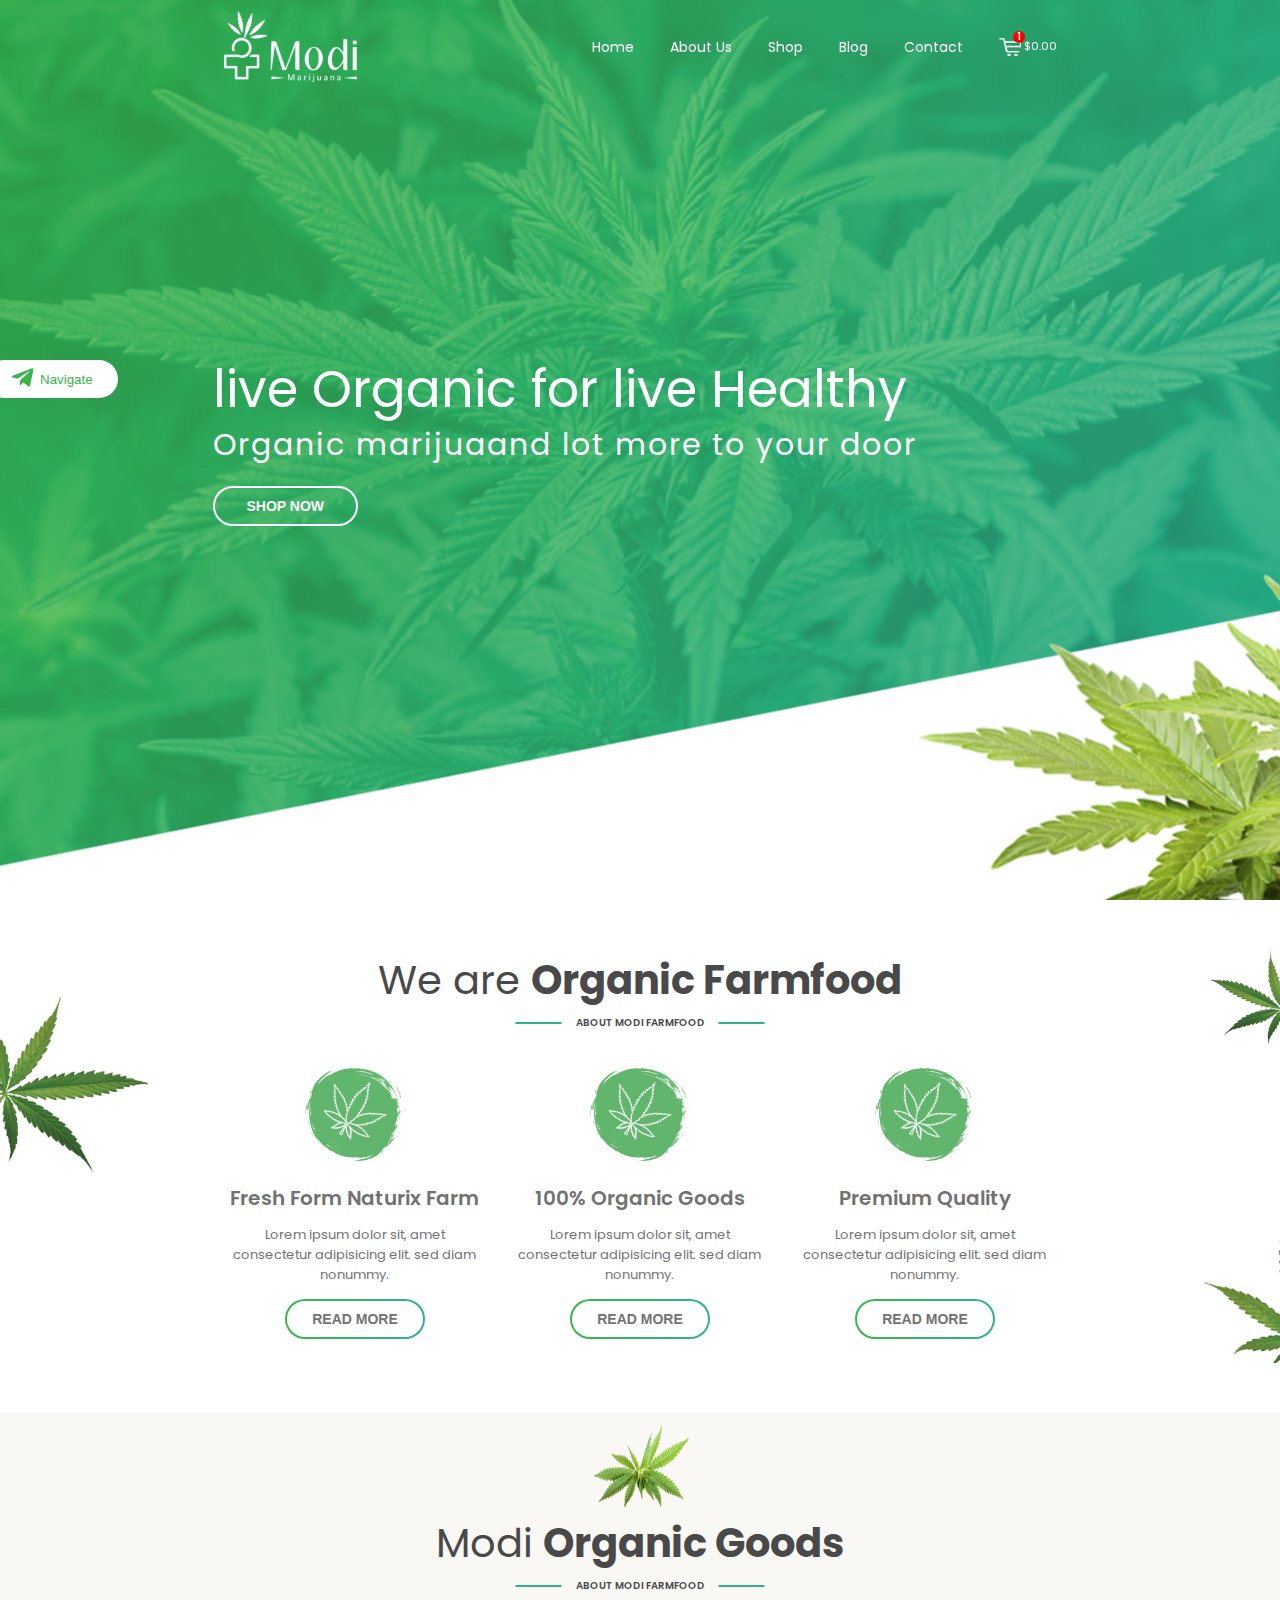
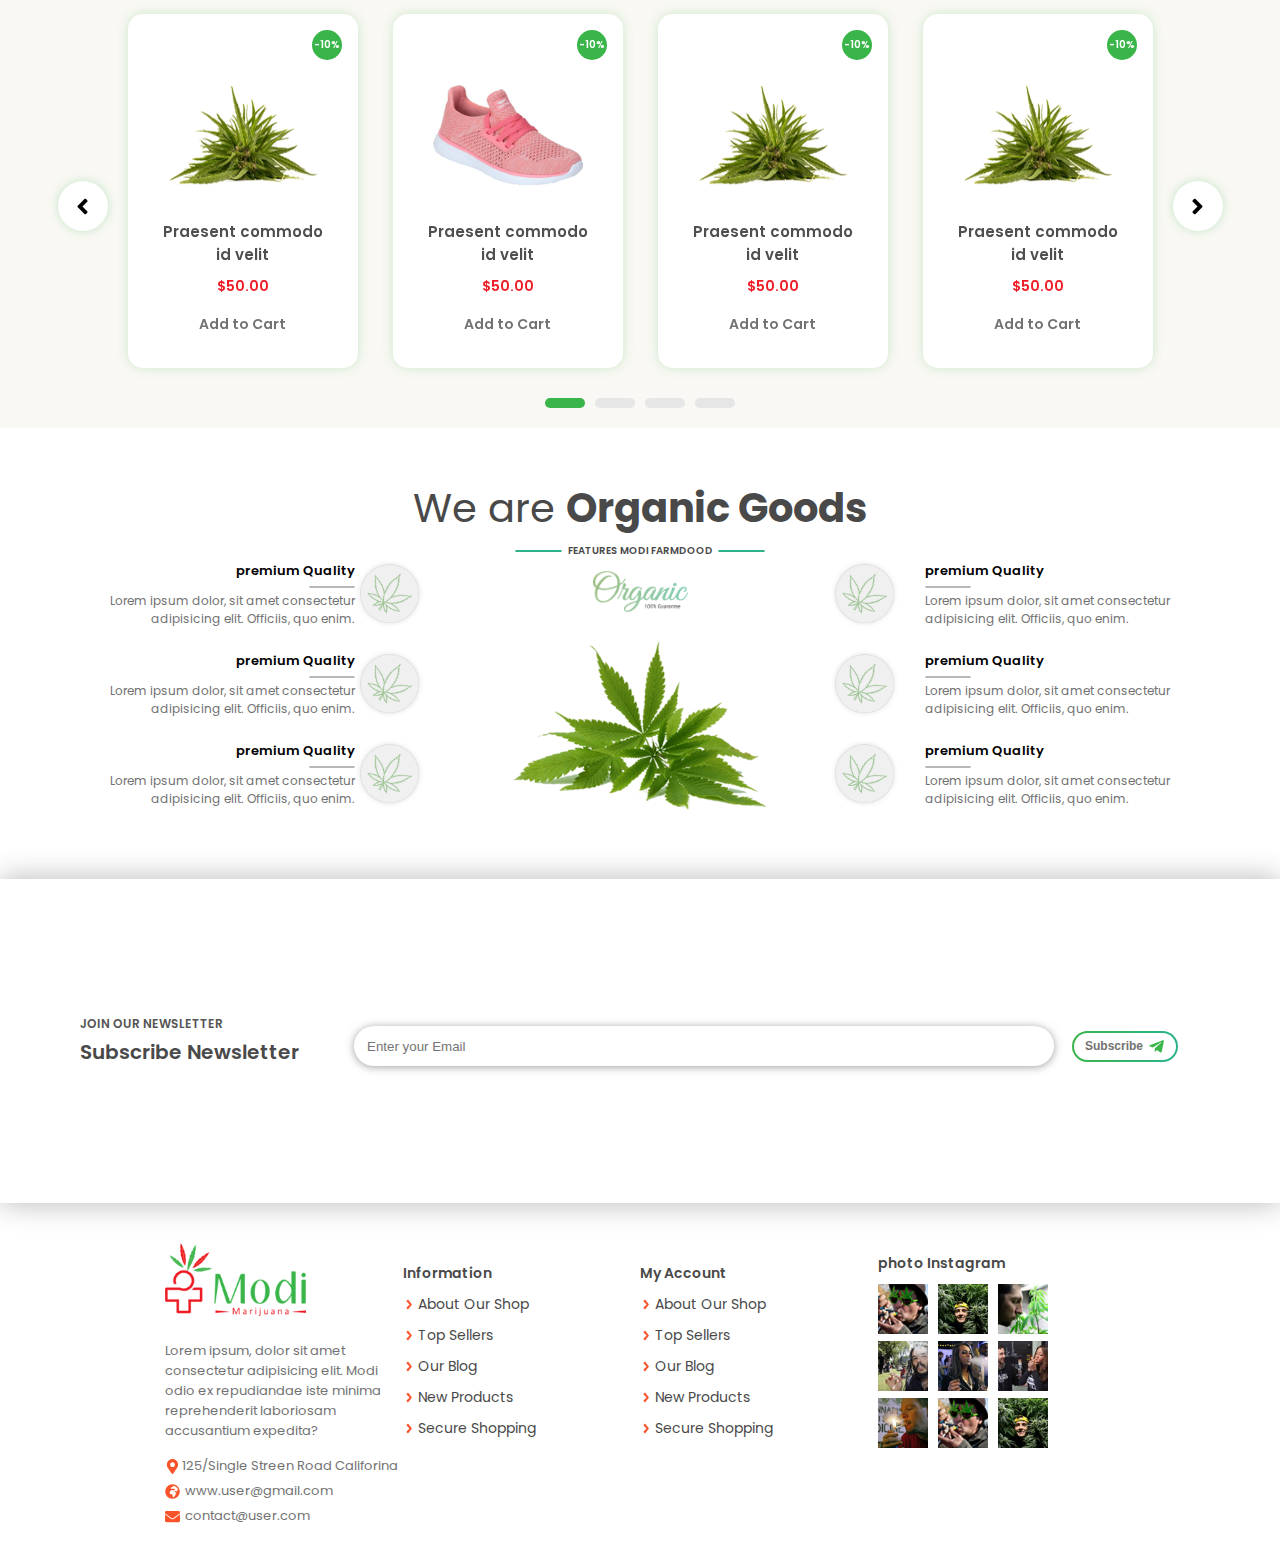
<file: index.html>
<!DOCTYPE html>
<html lang="en">

<head>
    <meta charset="UTF-8">
    <meta http-equiv="X-UA-Compatible" content="IE=edge">
    <meta name="viewport" content="width=device-width, initial-scale=1.0">
    <title>Modi Marijuana</title>
    <link rel="stylesheet" href="./assets/libs/owlcarousel/owl.carousel.min.css">
    <link rel="stylesheet" href="assets/css/style.min.css">

</head>

<body>
    <!-- Header Start -->
    <div id="header"></div>
    <!-- header Include End -->

    <!-- Hero Section Start -->
    <div class="container_fluid heroSection">
        <div class="container">
            <div class="row">
                <div class="col-md-9 col-12">
                    <div class="heading" >live <span >Organic</span> for live <span id="textToUpdate">Healthy</span></div>
                    <p class="perograpg">Organic marijuaand lot more to your door</p>
                    <button class="buttonHero">shop now</button>
                </div>
            </div>
            <button class="sidebutton" id="showButton"> <span><img src="assets/image/icon/telegram-plane.svg"
                        alt="telegram"></span>Navigate</button>
            <div class="hidden" id="hiddenContent">
                <ul class="sidelist">
                    <li>
                        < Back</li>
                    <li>Premium Quality</li>
                    <li>Organic Goods</li>
                    <li>Naturix Farm</li>
                </ul>
            </div>
        </div>
    </div>
    <!-- Hero Section end -->

    <!-- we are organic farmfood Start final-->
    <div class="container_fluid we_are_organic_Section">
        <div class="container">
            <div class="row">
                <div class="col-12 maincolumn">
                    <div class="heading">We are <strong>Organic Farmfood</strong></div>
                    <div class="subHeading"><span>about modi farmfood</span></div>
                </div>
                <div class="col-xl-9 col-12 mx-auto">
                    <div class="row mx-0">
                        <div class="col-12 col-sm-12 col-lg-4">
                            <div class="card">
                                <div class="card-image"><img src="./assets/image/home/leaf-green.png" alt="leaf-green">
                                </div>
                                <div class="card-body">
                                    <div class="card-heading">Fresh Form Naturix Farm</div>
                                    <div class="card-perograph">Lorem ipsum dolor sit, amet consectetur adipisicing
                                        elit. sed diam nonummy.</div>
                                    <button class="card-button">READ MORE</button>
                                </div>
                            </div>
                        </div>
                        <div class="col-12 col-sm-12 col-lg-4">
                            <div class="card">
                                <div class="card-image"><img src="./assets/image/home/leaf-green.png" alt="leaf-green">
                                </div>
                                <div class="card-body">
                                    <div class="card-heading">100% Organic Goods</div>
                                    <div class="card-perograph">Lorem ipsum dolor sit, amet consectetur adipisicing
                                        elit. sed diam nonummy.</div>
                                    <button class="card-button">READ MORE</button>
                                </div>
                            </div>
                        </div>
                        <div class="col-12 col-sm-12 col-lg-4">
                            <div class="card">
                                <div class="card-image"><img src="./assets/image/home/leaf-green.png" alt="leaf-green">
                                </div>
                                <div class="card-body">
                                    <div class="card-heading">Premium Quality</div>
                                    <div class="card-perograph">Lorem ipsum dolor sit, amet consectetur adipisicing
                                        elit. sed diam nonummy.</div>
                                    <button class="card-button">READ MORE</button>
                                </div>
                            </div>
                        </div>
                    </div>
                </div>
            </div>
        </div>
    </div>
    <!-- we are organic farmfood end -->

    <!--owl slider  Start-->
    <div class="container_fluid organicGoods_Section">
        <div class="container">
            <div class="row">
                <div class="col-12 maincolumn">
                    <div class="centerImage"><img src="assets/image/home/devider-leaf.png" alt="devider-leaf"></div>
                    <div class="heading">Modi <strong>Organic Goods</strong></div>
                    <div class="subHeading"><span>about modi farmfood</span></div>
                </div>
                <div class="col-lg-11 col-12 mx-auto">
                    <div class="row mx-0">
                        <div class="col-12">
                            <div class="owl-carousel owl-theme">
                                <div class="item">
                                    <div class="card">
                                        <div class="card-body">
                                            <div class="offer">-10%</div>
                                            <div class="card-image"><img src="assets/image/home/product1.png"
                                                    alt="product1"></div>
                                            <div class="cardItemname">Praesent commodo id velit</div>
                                            <div class="itemPayment">$50.00</div>
                                            <div class="add_card_button">Add to Cart</div>
                                        </div>
                                    </div>
                                </div>
                                <div class="item">
                                    <div class="card">
                                        <div class="card-body">
                                            <div class="offer">-10%</div>
                                            <div class="card-image"><img src="assets/image/home/product2.png"
                                                    alt="product2"></div>
                                            <div class="cardItemname">Praesent commodo id velit</div>
                                            <div class="itemPayment">$50.00</div>
                                            <div class="add_card_button">Add to Cart</div>
                                        </div>
                                    </div>
                                </div>
                                <div class="item">
                                    <div class="card">
                                        <div class="card-body">
                                            <div class="offer">-10%</div>
                                            <div class="card-image"><img src="assets/image/home/product1.png"
                                                    alt="product1"></div>
                                            <div class="cardItemname">Praesent commodo id velit</div>
                                            <div class="itemPayment">$50.00</div>
                                            <div class="add_card_button">Add to Cart</div>
                                        </div>
                                    </div>
                                </div>
                                <div class="item">
                                    <div class="card">
                                        <div class="card-body">
                                            <div class="offer">-10%</div>
                                            <div class="card-image"><img src="assets/image/home/product1.png"
                                                    alt="product1"></div>
                                            <div class="cardItemname">Praesent commodo id velit</div>
                                            <div class="itemPayment">$50.00</div>
                                            <div class="add_card_button">Add to Cart</div>
                                        </div>
                                    </div>
                                </div>
                                <div class="item">
                                    <div class="card">
                                        <div class="card-body">
                                            <div class="offer">-10%</div>
                                            <div class="card-image"><img src="assets/image/home/product1.png"
                                                    alt="product1"></div>
                                            <div class="cardItemname">Praesent commodo id velit</div>
                                            <div class="itemPayment">$50.00</div>
                                            <div class="add_card_button">Add to Cart</div>
                                        </div>
                                    </div>
                                </div>
                                <div class="item">
                                    <div class="card">
                                        <div class="card-body">
                                            <div class="offer">-10%</div>
                                            <div class="card-image"><img src="assets/image/home/product2.png"
                                                    alt="product2"></div>
                                            <div class="cardItemname">Praesent commodo id velit</div>
                                            <div class="itemPayment">$50.00</div>
                                            <div class="add_card_button">Add to Cart</div>
                                        </div>
                                    </div>
                                </div>
                                <div class="item">
                                    <div class="card">
                                        <div class="card-body">
                                            <div class="offer">-10%</div>
                                            <div class="card-image"><img src="assets/image/home/product1.png"
                                                    alt="product1"></div>
                                            <div class="cardItemname">Praesent commodo id velit</div>
                                            <div class="itemPayment">$50.00</div>
                                            <div class="add_card_button">Add to Cart</div>
                                        </div>
                                    </div>
                                </div>
                                <div class="item">
                                    <div class="card">
                                        <div class="card-body">
                                            <div class="offer">-10%</div>
                                            <div class="card-image"><img src="assets/image/home/product1.png"
                                                    alt="product1"></div>
                                            <div class="cardItemname">Praesent commodo id velit</div>
                                            <div class="itemPayment">$50.00</div>
                                            <div class="add_card_button">Add to Cart</div>
                                        </div>
                                    </div>
                                </div>
                                <div class="item">
                                    <div class="card">
                                        <div class="card-body">
                                            <div class="offer">-10%</div>
                                            <div class="card-image"><img src="assets/image/home/product1.png"
                                                    alt="product1"></div>
                                            <div class="cardItemname">Praesent commodo id velit</div>
                                            <div class="itemPayment">$50.00</div>
                                            <div class="add_card_button">Add to Cart</div>
                                        </div>
                                    </div>
                                </div>
                                <div class="item">
                                    <div class="card">
                                        <div class="card-body">
                                            <div class="offer">-10%</div>
                                            <div class="card-image"><img src="assets/image/home/product2.png"
                                                    alt="product2"></div>
                                            <div class="cardItemname">Praesent commodo id velit</div>
                                            <div class="itemPayment">$50.00</div>
                                            <div class="add_card_button">Add to Cart</div>
                                        </div>
                                    </div>
                                </div>
                                <div class="item">
                                    <div class="card">
                                        <div class="card-body">
                                            <div class="offer">-10%</div>
                                            <div class="card-image"><img src="assets/image/home/product1.png"
                                                    alt="product1"></div>
                                            <div class="cardItemname">Praesent commodo id velit</div>
                                            <div class="itemPayment">$50.00</div>
                                            <div class="add_card_button">Add to Cart</div>
                                        </div>
                                    </div>
                                </div>
                                <div class="item">
                                    <div class="card">
                                        <div class="card-body">
                                            <div class="offer">-10%</div>
                                            <div class="card-image"><img src="assets/image/home/product1.png"
                                                    alt="product1"></div>
                                            <div class="cardItemname">Praesent commodo id velit</div>
                                            <div class="itemPayment">$50.00</div>
                                            <div class="add_card_button">Add to Cart</div>
                                        </div>
                                    </div>
                                </div>
                                <div class="item">
                                    <div class="card">
                                        <div class="card-body">
                                            <div class="offer">-10%</div>
                                            <div class="card-image"><img src="assets/image/home/product1.png"
                                                    alt="product1"></div>
                                            <div class="cardItemname">Praesent commodo id velit</div>
                                            <div class="itemPayment">$50.00</div>
                                            <div class="add_card_button">Add to Cart</div>
                                        </div>
                                    </div>
                                </div>
                                <div class="item">
                                    <div class="card">
                                        <div class="card-body">
                                            <div class="offer">-10%</div>
                                            <div class="card-image"><img src="assets/image/home/product2.png"
                                                    alt="product2"></div>
                                            <div class="cardItemname">Praesent commodo id velit</div>
                                            <div class="itemPayment">$50.00</div>
                                            <div class="add_card_button">Add to Cart</div>
                                        </div>
                                    </div>
                                </div>
                                <div class="item">
                                    <div class="card">
                                        <div class="card-body">
                                            <div class="offer">-10%</div>
                                            <div class="card-image"><img src="assets/image/home/product1.png"
                                                    alt="product1"></div>
                                            <div class="cardItemname">Praesent commodo id velit</div>
                                            <div class="itemPayment">$50.00</div>
                                            <div class="add_card_button">Add to Cart</div>
                                        </div>
                                    </div>
                                </div>
                                <div class="item">
                                    <div class="card">
                                        <div class="card-body">
                                            <div class="offer">-10%</div>
                                            <div class="card-image"><img src="assets/image/home/product1.png"
                                                    alt="product1"></div>
                                            <div class="cardItemname">Praesent commodo id velit</div>
                                            <div class="itemPayment">$50.00</div>
                                            <div class="add_card_button">Add to Cart</div>
                                        </div>
                                    </div>
                                </div>
                            </div>
                        </div>
                    </div>
                </div>
            </div>
        </div>
    </div>
    <!--owl slider  End-->

    <!-- we are organic farmfood Start final-->
    <div class="container_fluid organic_framfood_Section">
        <div class="container">
            <div class="row">
                <div class="col-12">
                    <div class="col-12 maincolumn">
                        <div class="heading">We are <strong>Organic Goods</strong></div>
                        <div class="subHeading"><span>features modi farmdood </span></div>
                    </div>
                </div>
                <div class="col-md-4 col-12 leftSidepart">
                    <div class="row mx-0 align-items-center">
                        <div class="col-md-9 col-12 bigcard">
                            <div class="hedaingcard">premium Quality</div>
                            <div class="cardtext">Lorem ipsum dolor, sit amet consectetur adipisicing elit. Officiis,
                                quo enim.</div>
                        </div>
                        <div class="col-md-3 col-12 smallcard">
                            <div class="image"><img src="assets/image/home/gray-leaf.png" alt="gray-leaf"></div>
                        </div>
                    </div>
                    <div class="row mx-0 align-items-center">
                        <div class="col-md-9 col-12 bigcard">
                            <div class="hedaingcard">premium Quality</div>
                            <div class="cardtext">Lorem ipsum dolor, sit amet consectetur adipisicing elit. Officiis,
                                quo enim.</div>
                        </div>
                        <div class="col-md-3 col-12 smallcard">
                            <div class="image"><img src="assets/image/home/gray-leaf.png" alt="gray-leaf"></div>
                        </div>
                    </div>
                    <div class="row mx-0 align-items-center">
                        <div class="col-md-9 col-12 bigcard">
                            <div class="hedaingcard">premium Quality</div>
                            <div class="cardtext">Lorem ipsum dolor, sit amet consectetur adipisicing elit. Officiis,
                                quo enim.</div>
                        </div>
                        <div class="col-md-3 col-12 smallcard">
                            <div class="image"><img src="assets/image/home/gray-leaf.png" alt="gray-leaf"></div>
                        </div>
                    </div>
                </div>
                <div class="col-md-4 col-12 middleSide">
                    <div class="row mx-0">
                        <div class="col-3">
                            <div class="orgnicimage"><img src="assets/image/home/organic-logo.png" alt="organic-logo">
                            </div>
                        </div>
                        <div class="col-8">
                            <div class="orgniccenterimage"><img src="assets/image/home/organic-center-leaf.png"
                                    alt="organic-center-leaf"></div>
                        </div>
                    </div>
                </div>
                <div class="col-md-4 col-12 rightSide">
                    <div class="row mx-0 align-items-center">
                        <div class="col-md-3 col-12">
                            <div class="image"><img src="assets/image/home/gray-leaf.png" alt="gray-leaf"></div>
                        </div>
                        <div class="col-md-9 col-12">
                            <div class="hedaingcard">premium Quality</div>
                            <div class="cardtext">Lorem ipsum dolor, sit amet consectetur adipisicing elit. Officiis,
                                quo enim.</div>
                        </div>
                    </div>
                    <div class="row mx-0 align-items-center">
                        <div class="col-md-3 col-12">
                            <div class="image"><img src="assets/image/home/gray-leaf.png" alt="gray-leaf"></div>
                        </div>
                        <div class="col-md-9 col-12">
                            <div class="hedaingcard">premium Quality</div>
                            <div class="cardtext">Lorem ipsum dolor, sit amet consectetur adipisicing elit. Officiis,
                                quo enim.</div>
                        </div>
                    </div>
                    <div class="row mx-0 align-items-center">
                        <div class="col-md-3 col-12">
                            <div class="image"><img src="assets/image/home/gray-leaf.png" alt="gray-leaf"></div>
                        </div>
                        <div class="col-md-9 col-12">
                            <div class="hedaingcard">premium Quality</div>
                            <div class="cardtext">Lorem ipsum dolor, sit amet consectetur adipisicing elit. Officiis,
                                quo enim.</div>
                        </div>
                    </div>
                </div>
            </div>
        </div>
    </div>
    <!-- we are organic farmfood end -->

    <!-- Subscribe news letter start final-->
    <div class="container_fluid subscribeSection px-0">
        <div class="container h-100">
            <div class="row h-100">
                <div class="col-lg-3 col-12 column1">
                    <div class="subscribeheading">join our newsletter</div>
                    <div class="newsHeading">Subscribe Newsletter</div>
                </div>
                <div class="col-lg-9 col-12 column2">
                    <div class="buttoninputgroup">
                        <input class="input" type="text" placeholder="Enter your Email">
                        <button class="subscribebtn">Subscribe <span><img src="assets/image/icon/telegram-plane.svg"
                                    alt="telegram"></span></button>
                    </div>

                </div>

            </div>
        </div>
    </div>
    <!-- Subscribe news letter end final-->

    <!-- footer Include Start  final-->
    <div id="footer"></div>
    <!-- footer End Start  -->
    <script src="./assets/libs/jQuery/jquery.min.js"></script>
    <script src="./assets/libs/owlcarousel/owl.carousel.min.js"></script>
    <script src="assets/js/index.js"></script>
    <script>
 //owl-carousel

        $('.owl-carousel').owlCarousel({
            loop: true,
            margin: 15,
            items: 16,
            nav: true,
            responsive: {
                0: {
                    items: 1
                },
                993: {
                    items: 3
                },
                768: {
                    items: 2
                },
                600: {
                    items: 1
                },
                1000: {
                    items: 2.5
                },
                1200: {
                    items: 4
                }
            }
        })

// Header Scroll 
        $(function () {
            $(window).on("scroll", function () {
                if ($(window).scrollTop() > 70) {
                    $(".navbar").addClass("active");
                } else {
                    $(".navbar").removeClass("active");
                }
            });
        });


// Header and footer Include

        $(function () {
            $("#header").load("./layout/header.html");
            $("#footer").load("./layout/footer.html");
        });
// contentShow home page
        document.getElementById("showButton").addEventListener("click", function () {
            var hiddenContent = document.getElementById("hiddenContent");
            hiddenContent.classList.toggle("visible");
        });

// word change
        const textElement = document.getElementById('textToUpdate');
        const words = ['Healthy', 'Wealthy', 'Marijuana', 'Healthy'];
        let currentIndex = 0;

        function updateText() {
            textElement.textContent = words[currentIndex];
            currentIndex = (currentIndex + 1) % words.length;
        }
        updateText();
        setInterval(updateText, 1500);

    </script>
</body>

</html>
</file>
<file: assets/css/style.min.css>
@font-face{font-family:"Poppins";src:url("../../assets/fonts/Poppins-LightItalic.woff2") format("woff2"),url("../../assets/fonts/Poppins-LightItalic.woff") format("woff");font-weight:300;font-style:italic;font-display:swap}@font-face{font-family:"Poppins";src:url("../../assets/fonts/Poppins-MediumItalic.woff2") format("woff2"),url("../../assets/fonts/Poppins-MediumItalic.woff") format("woff");font-weight:500;font-style:italic;font-display:swap}@font-face{font-family:"Poppins";src:url("../../assets/fonts/Poppins-Medium.woff2") format("woff2"),url("../../assets/fonts/Poppins-Medium.woff") format("woff");font-weight:500;font-style:normal;font-display:swap}@font-face{font-family:"Poppins";src:url("../../assets/fonts/Poppins-ExtraLightItalic.woff2") format("woff2"),url("../../assets/fonts/Poppins-ExtraLightItalic.woff") format("woff");font-weight:200;font-style:italic;font-display:swap}@font-face{font-family:"Poppins";src:url("../../assets/fonts/Poppins-Light.woff2") format("woff2"),url("../../assets/fonts/Poppins-Light.woff") format("woff");font-weight:300;font-style:normal;font-display:swap}@font-face{font-family:"Poppins";src:url("../../assets/fonts/Poppins-Italic.woff2") format("woff2"),url("../../assets/fonts/Poppins-Italic.woff") format("woff");font-weight:normal;font-style:italic;font-display:swap}@font-face{font-family:"Poppins";src:url("../../assets/fonts/Poppins-ExtraBold.woff2") format("woff2"),url("../../assets/fonts/Poppins-ExtraBold.woff") format("woff");font-weight:bold;font-style:normal;font-display:swap}@font-face{font-family:"Poppins";src:url("../../assets/fonts/Poppins-ExtraBoldItalic.woff2") format("woff2"),url("../../assets/fonts/Poppins-ExtraBoldItalic.woff") format("woff");font-weight:bold;font-style:italic;font-display:swap}@font-face{font-family:"Poppins";src:url("../../assets/fonts/Poppins-ExtraLight.woff2") format("woff2"),url("../../assets/fonts/Poppins-ExtraLight.woff") format("woff");font-weight:200;font-style:normal;font-display:swap}@font-face{font-family:"Poppins";src:url("../../assets/fonts/Poppins-Thin.woff2") format("woff2"),url("../../assets/fonts/Poppins-Thin.woff") format("woff");font-weight:100;font-style:normal;font-display:swap}@font-face{font-family:"Poppins";src:url("../../assets/fonts/Poppins-ThinItalic.woff2") format("woff2"),url("../../assets/fonts/Poppins-ThinItalic.woff") format("woff");font-weight:100;font-style:italic;font-display:swap}@font-face{font-family:"Poppins";src:url("../../assets/fonts/Poppins-Black.woff2") format("woff2"),url("../../assets/fonts/Poppins-Black.woff") format("woff");font-weight:900;font-style:normal;font-display:swap}@font-face{font-family:"Poppins";src:url("../../assets/fonts/Poppins-SemiBoldItalic.woff2") format("woff2"),url("../../assets/fonts/Poppins-SemiBoldItalic.woff") format("woff");font-weight:600;font-style:italic;font-display:swap}@font-face{font-family:"Poppins";src:url("../../assets/fonts/Poppins-SemiBold.woff2") format("woff2"),url("../../assets/fonts/Poppins-SemiBold.woff") format("woff");font-weight:600;font-style:normal;font-display:swap}@font-face{font-family:"Poppins";src:url("../../assets/fonts/Poppins-Regular.woff2") format("woff2"),url("../../assets/fonts/Poppins-Regular.woff") format("woff");font-weight:normal;font-style:normal;font-display:swap}@font-face{font-family:"Poppins";src:url("../../assets/fonts/Poppins-BlackItalic.woff2") format("woff2"),url("../../assets/fonts/Poppins-BlackItalic.woff") format("woff");font-weight:900;font-style:italic;font-display:swap}@font-face{font-family:"Poppins";src:url("../../assets/fonts/Poppins-Bold.woff2") format("woff2"),url("../../assets/fonts/Poppins-Bold.woff") format("woff");font-weight:bold;font-style:normal;font-display:swap}@font-face{font-family:"Poppins";src:url("../../assets/fonts/Poppins-BoldItalic.woff2") format("woff2"),url("../../assets/fonts/Poppins-BoldItalic.woff") format("woff");font-weight:bold;font-style:italic;font-display:swap}::-webkit-scrollbar-track{background-color:rgba(0,0,0,0)}::-webkit-scrollbar{width:6px;background-color:rgba(0,0,0,0)}::-webkit-scrollbar-thumb{background-color:#2db38c}body{font-family:"Poppins",sans-serif;-webkit-user-select:none;-moz-user-select:none;user-select:none}body ul{list-style:none}body a{text-decoration:none}body .px-0{padding-left:0 !important;padding-right:0 !important}body .mx-0{margin-left:0 !important;margin-right:0 !important}body .mx-auto{margin:auto}body .w-100,body .h-100{width:100% !important;height:100%}body .align-items-center{align-items:center}body .align-items-start{align-items:start}body .justify-content-center{justify-content:center}body .justify-content-between{justify-content:space-between}*{box-sizing:border-box;margin:0;padding:0}*>ul::-webkit-scrollbar{height:0px !important}* img{width:100%;height:100%}.container_fluid{--bs-gutter-x: 1.5rem;--bs-gutter-y: 0;width:100%;padding-right:calc(var(--bs-gutter-x)*.5);padding-left:calc(var(--bs-gutter-x)*.5);margin-right:auto;margin-left:auto}.container,.container-fluid,.container-lg,.container-md,.container-sm,.container-xl,.container-xxl{--bs-gutter-x: 1.5rem;--bs-gutter-y: 0;width:100%;padding-right:calc(var(--bs-gutter-x)*.5);padding-left:calc(var(--bs-gutter-x)*.5);margin-right:auto;margin-left:auto}.col-1{flex:0 0 auto;width:8.33333333%}.col-2{flex:0 0 auto;width:16.66666667%}.col-3{flex:0 0 auto;width:25%}.col-4{flex:0 0 auto;width:33.33333333%}.col-5{flex:0 0 auto;width:41.66666667%}.col-6{flex:0 0 auto;width:50%}.col-7{flex:0 0 auto;width:58.33333333%}.col-8{flex:0 0 auto;width:66.66666667%}.col-9{flex:0 0 auto;width:75%}.col-10{flex:0 0 auto;width:83.33333333%}.col-11{flex:0 0 auto;width:91.66666667%}.col-12{flex:0 0 auto;width:100%}.row{--bs-gutter-x: 1.5rem;--bs-gutter-y: 0;display:flex;flex-wrap:wrap;margin-top:calc(-1*var(--bs-gutter-y));margin-right:calc(-0.5*var(--bs-gutter-x));margin-left:calc(-0.5*var(--bs-gutter-x))}.order-2{order:2 !important}.order-1{order:1 !important}@media(min-width: 576px){.container{max-width:540px}.col-sm-1{flex:0 0 auto;width:8.33333333%}.col-sm-2{flex:0 0 auto;width:16.66666667%}.col-sm-3{flex:0 0 auto;width:25%}.col-sm-4{flex:0 0 auto;width:33.33333333%}.col-sm-5{flex:0 0 auto;width:41.66666667%}.col-sm-6{flex:0 0 auto;width:50%}.col-sm-7{flex:0 0 auto;width:58.33333333%}.col-sm-8{flex:0 0 auto;width:66.66666667%}.col-sm-9{flex:0 0 auto;width:75%}.col-sm-10{flex:0 0 auto;width:83.33333333%}.col-sm-11{flex:0 0 auto;width:91.66666667%}.col-sm-12{flex:0 0 auto;width:100%}}@media(min-width: 768px){.container{max-width:720px}.col-md-1{flex:0 0 auto;width:8.33333333%}.col-md-2{flex:0 0 auto;width:16.66666667%}.col-md-3{flex:0 0 auto;width:25%}.col-md-4{flex:0 0 auto;width:33.33333333%}.col-md-5{flex:0 0 auto;width:41.66666667%}.col-md-6{flex:0 0 auto;width:50%}.col-md-7{flex:0 0 auto;width:58.33333333%}.col-md-8{flex:0 0 auto;width:66.66666667%}.col-md-9{flex:0 0 auto;width:75%}.col-md-10{flex:0 0 auto;width:83.33333333%}.col-md-11{flex:0 0 auto;width:91.66666667%}.col-md-12{flex:0 0 auto;width:100%}}@media(min-width: 992px){.container{max-width:960px}.col-lg-1{flex:0 0 auto;width:8.33333333%}.col-lg-2{flex:0 0 auto;width:16.66666667%}.col-lg-3{flex:0 0 auto;width:25%}.col-lg-4{flex:0 0 auto;width:33.33333333%}.col-lg-5{flex:0 0 auto;width:41.66666667%}.col-lg-6{flex:0 0 auto;width:50%}.col-lg-7{flex:0 0 auto;width:58.33333333%}.col-lg-8{flex:0 0 auto;width:66.66666667%}.col-lg-9{flex:0 0 auto;width:75%}.col-lg-10{flex:0 0 auto;width:83.33333333%}.col-lg-11{flex:0 0 auto;width:91.66666667%}.col-lg-12{flex:0 0 auto;width:100%}}@media(min-width: 1200px){.container{max-width:1140px}.col-xl-1{flex:0 0 auto;width:8.33333333%}.col-xl-2{flex:0 0 auto;width:16.66666667%}.col-xl-3{flex:0 0 auto;width:25%}.col-xl-4{flex:0 0 auto;width:33.33333333%}.col-xl-5{flex:0 0 auto;width:41.66666667%}.col-xl-6{flex:0 0 auto;width:50%}.col-xl-7{flex:0 0 auto;width:58.33333333%}.col-xl-8{flex:0 0 auto;width:66.66666667%}.col-xl-9{flex:0 0 auto;width:75%}.col-xl-10{flex:0 0 auto;width:83.33333333%}.col-xl-11{flex:0 0 auto;width:91.66666667%}.col-xl-12{flex:0 0 auto;width:100%}}@media(min-width: 1400px){.container{max-width:1320px}}.mainbtn{font-size:14px;font-weight:600;border-radius:5px;transition:all .3s ease-in-out;text-transform:capitalize;border:1.5px solid #3ab54a;color:#fff !important;cursor:pointer}.mainbtn:hover{color:#3ab54a !important;background:#fff !important;border-color:#3ab54a}.sidebutton{cursor:pointer;position:absolute;color:#3ab54a;background:#fff;border:none;display:flex;align-items:center;gap:5px;top:40%;left:-15px;padding:5px 25px;border-radius:20px}.sidebutton span{display:inline-block}nav{z-index:999;position:fixed;top:0;left:0;width:100%;padding:0;z-index:10000;transition:all .5s ease-in-out;height:auto;background-color:rgba(0,0,0,0)}nav .logo_header{width:-moz-fit-content;width:fit-content;height:71px}nav .mainrow{padding:11px}nav .mainrow .navbarList{display:flex;align-items:center;justify-content:end;height:100%;gap:36px}nav .mainrow .navbarList li a{font-size:14px;font-weight:400;color:#fff;text-transform:capitalize}nav .mainrow .navbarList li a .listimage{display:inline-block;width:22px;height:18px;position:relative}nav .mainrow .navbarList li a .cartitem{position:absolute;border-radius:50%;background:red;color:#fff;width:12px;height:12px;font-size:10px;font-weight:600;left:14px;top:-7px;display:flex;align-items:center;justify-content:center}nav .mainrow .navbarList li a.cartadd{display:flex;align-items:center;justify-content:center;gap:3px;font-size:11px}nav.active{background-color:rgba(43,155,73,.9098039216);box-shadow:2px 1px 6px 0px rgba(0,0,0,.3098039216)}nav .togleicon{display:none}@media(min-width: 320px)and (max-width: 575.99px){nav .mainrow .nevbarcontent{display:none}nav .togleicon{display:block;align-items:center;display:flex;justify-content:end}nav .togleicon .crosicon{width:30px}}@media(min-width: 577px)and (max-width: 767.99px){nav .mainrow .nevbarcontent{display:none}nav .togleicon{display:block;align-items:center;display:flex;justify-content:end}nav .togleicon .crosicon{width:30px}}@media(min-width: 769px)and (max-width: 991.99px){nav .mainrow .nevbarcontent{display:none}nav .togleicon{display:block;align-items:center;display:flex;justify-content:end}nav .togleicon .crosicon{width:30px}}@media(min-width: 993px)and (max-width: 1025.99px){nav .mainrow{padding:11px}nav .mainrow .logo_header{width:-moz-fit-content;width:fit-content;height:71px}nav .mainrow .navbarList{display:flex;align-items:center;justify-content:end;height:100%;gap:36px}nav .mainrow .navbarList li a{font-size:14px;font-weight:400;color:#fff;text-transform:capitalize}nav .mainrow .navbarList li a .listimage{display:inline-block;width:22px;height:18px;position:relative}nav .mainrow .navbarList li a .cartitem{position:absolute;border-radius:50%;background:red;color:#fff;width:12px;height:12px;font-size:10px;font-weight:600;left:14px;top:-7px;display:flex;align-items:center;justify-content:center}nav .mainrow .navbarList li a.cartadd{display:flex;align-items:center;justify-content:center;gap:3px;font-size:11px}nav.active{background-color:rgba(43,155,73,.9098039216);box-shadow:2px 1px 6px 0px rgba(0,0,0,.3098039216)}nav .togleicon{display:none}nav .togleicon .crosicon{display:none}}.heroSection{position:relative;background-image:url(../image/home/hero-banner-bg.jpg);-o-object-fit:cover;object-fit:cover;background-repeat:no-repeat;height:100vh;margin-bottom:50px;background-position:center center}.heroSection .container{height:100%}.heroSection .container .row{height:100%;display:flex;align-items:center;justify-content:center}.heroSection .heading{font-size:51px;font-weight:400;color:#fff;line-height:30px}.heroSection .perograpg{font-size:30px;font-weight:400;color:#fff;line-height:82px;letter-spacing:2px}.heroSection .buttonHero{font-size:14px;font-weight:600;color:#fff;border:2px solid #fff;background:rgba(0,0,0,0);padding:10px 32px;border-radius:30px;text-transform:uppercase;cursor:pointer}.heroSection .contentside{opacity:0;transition:opacity 1s}.heroSection .sidelist{position:absolute;background:#fff;top:50%;left:-15px;padding:10px 25px;border-radius:7px;display:flex;align-items:start;gap:6px;flex-direction:column;font-size:13px;color:#555}.heroSection .sidelist li:first-child{color:#3ab54a}.hidden{display:none;opacity:0;transition:opacity 1s}.visible{display:block;opacity:1}.we_are_organic_Section{margin-bottom:50px;background-image:url(../image/home/we-are-organic-bg.png);-o-object-fit:cover;object-fit:cover;background-repeat:no-repeat;background-size:100%,100%}.we_are_organic_Section .container .maincolumn{padding-bottom:30px}.we_are_organic_Section .container .card{text-align:center}.we_are_organic_Section .container .card .card-image{width:100px;height:100px;margin:auto}.we_are_organic_Section .container .card .card-body{flex:1 1 auto;padding:16px}.we_are_organic_Section .container .card .card-body .card-heading{font-size:20px;font-weight:600;color:#727272;padding:6px 0px}.we_are_organic_Section .container .card .card-body .card-perograph{font-size:13px;font-weight:400;color:#727272;padding:6px 0px}.we_are_organic_Section .container .card .card-body .card-button{position:relative;border:none;border-radius:30px;padding:10px 25px;background:#fff;font-size:14px;font-weight:600;color:#727272;margin:10px 0px}.we_are_organic_Section .container .card .card-body .card-button::after{content:"";position:absolute;top:-2px;bottom:-2px;left:-2px;right:-2px;background:linear-gradient(to right, #3ab54a, #2db38c);z-index:-1;border-radius:50px}.organicGoods_Section{margin-bottom:50px;background-color:#f9f8f4}.organicGoods_Section .container .row .maincolumn .centerImage{height:90px;width:100px;margin:auto;margin-top:10px}.organicGoods_Section .container .row .owl-carousel{margin-top:10px}.organicGoods_Section .container .row .owl-carousel .owl-stage-outer .item{padding:10px;background-color:rgba(0,0,0,0)}.organicGoods_Section .container .row .owl-carousel .owl-stage-outer .item .card{background-color:#fff;text-align:center;border-radius:15px;height:100%;box-shadow:0px 0px 11px 0px rgba(58,181,74,.23) !important}.organicGoods_Section .container .row .owl-carousel .owl-stage-outer .item .card .card-body{padding:1rem}.organicGoods_Section .container .row .owl-carousel .owl-stage-outer .item .card .card-body .offer{text-align:end;width:30px;height:30px;display:flex;align-items:center;justify-content:center;margin-left:auto;border-radius:50%;background:#3ab54a;color:#fff;font-size:10px;font-weight:600;padding:2px}.organicGoods_Section .container .row .owl-carousel .owl-stage-outer .item .card .card-body .card-image{width:150px;height:100px;margin:25px auto}.organicGoods_Section .container .row .owl-carousel .owl-stage-outer .item .card .card-body .cardItemname{font-size:15px;font-weight:600;color:#4f4f4f;padding:10px}.organicGoods_Section .container .row .owl-carousel .owl-stage-outer .item .card .card-body .itemPayment{color:#ed1c25;font-size:14px;font-weight:600}.organicGoods_Section .container .row .owl-carousel .owl-stage-outer .item .card .card-body .add_card_button{width:70%;margin:10px auto;position:relative;border:none;border-radius:30px;padding:7px 20px;background:#fff;font-size:14px;font-weight:600;color:#727272}.organicGoods_Section .container .row .owl-carousel .owl-stage-outer .item .card .card-body .add_card_button::after{content:"";position:absolute;top:-2.5px;bottom:-2.5px;left:-2.5px;right:-2.5px;background:linear-gradient(to right, #3ab54a, #2db38c);z-index:-1;border-radius:50px}.organicGoods_Section .container .row .owl-carousel .owl-nav{display:flex;align-items:center;justify-content:space-between;position:absolute;top:50%;bottom:50%;left:-60px;right:-60px}.organicGoods_Section .container .row .owl-carousel .owl-nav .owl-prev{width:50px;background:#fff;height:50px;border-radius:50%;display:flex;align-items:center;justify-content:center;position:relative;box-shadow:0px 0px 10px rgba(58,181,74,.2784313725)}.organicGoods_Section .container .row .owl-carousel .owl-nav .owl-prev::before{background-image:url(../image/icon/angle-left.svg);content:"";width:50%;height:50%;position:absolute;inset:0;margin:auto;background-position:center;background-repeat:no-repeat;background-size:cover}.organicGoods_Section .container .row .owl-carousel .owl-nav .owl-prev span{display:none}.organicGoods_Section .container .row .owl-carousel .owl-nav .owl-next{width:50px;background:#fff;height:50px;border-radius:50%;display:flex;align-items:center;justify-content:center;position:relative;box-shadow:0px 0px 10px rgba(58,181,74,.2784313725)}.organicGoods_Section .container .row .owl-carousel .owl-nav .owl-next::before{background-image:url(../image/icon/angle-right.svg);content:"";width:50%;height:50%;position:absolute;inset:0;margin:auto;background-position:center;background-repeat:no-repeat;background-size:cover}.organicGoods_Section .container .row .owl-carousel .owl-nav .owl-next span{display:none}.organicGoods_Section .container .row .owl-carousel .owl-dots{display:flex;align-items:center;justify-content:center;gap:10px;margin-top:20px;margin-bottom:20px}.organicGoods_Section .container .row .owl-carousel .owl-dots .owl-dot{width:40px;height:10px;border-radius:10px;background-color:#e6e6e6}.organicGoods_Section .container .row .owl-carousel .owl-dots .owl-dot.active{background-color:#3ab54a}.organic_framfood_Section{margin-bottom:50px}.organic_framfood_Section .container .row .leftSidepart .row{margin-bottom:20px}.organic_framfood_Section .container .row .leftSidepart .row .hedaingcard{font-size:15px;font-weight:600;color:#000;text-align:end;position:relative;margin-bottom:11px}.organic_framfood_Section .container .row .leftSidepart .row .hedaingcard::after{content:"";position:absolute;width:44px;border:1px solid rgba(128,128,128,.5607843137);bottom:-7px;right:3px;border-radius:10px}.organic_framfood_Section .container .row .leftSidepart .row .cardtext{font-size:14px;font-weight:400;color:#727272;text-align:end}.organic_framfood_Section .container .row .leftSidepart .row .image{width:90px;height:90px}.organic_framfood_Section .container .row .middleSide .row{flex-direction:column;align-items:center;justify-content:space-around;height:100%}.organic_framfood_Section .container .row .rightSide .row{margin-bottom:20px}.organic_framfood_Section .container .row .rightSide .row .hedaingcard{font-size:15px;font-weight:600;color:#000;text-align:start;position:relative;margin-bottom:11px}.organic_framfood_Section .container .row .rightSide .row .hedaingcard::after{content:"";position:absolute;width:44px;border:1px solid rgba(128,128,128,.5607843137);bottom:-7px;left:3px;border-radius:10px}.organic_framfood_Section .container .row .rightSide .row .cardtext{font-size:14px;font-weight:400;color:#727272;text-align:start}.organic_framfood_Section .container .row .rightSide .row .image{width:90px;height:90px}.subscribeSection{background-image:url(../image/home/newslatter-bg.png);-o-object-fit:cover;object-fit:cover;background-repeat:no-repeat;background-size:100%,100%;box-shadow:0px 0px 28px 0px #b8b5b5;height:36vh}.subscribeSection .container .row{padding:80px}.subscribeSection .container .row .subscribeheading{font-size:12px;font-weight:600;color:#555;padding-left:20px;text-transform:uppercase;margin-bottom:4px}.subscribeSection .container .row .newsHeading{font-size:20px;font-weight:600;color:#494949;text-transform:capitalize;padding-left:20px}.subscribeSection .container .row .buttoninputgroup{display:flex;align-items:center;justify-content:space-around;gap:20px}.subscribeSection .container .row .buttoninputgroup .input{width:100%;height:40px;border-radius:30px;box-shadow:0px 1px 8px rgba(143,143,143,.8509803922);border:0px solid rgba(128,128,128,0.5294117647);padding-left:13px;color:#d3d3d3}.subscribeSection .container .row .buttoninputgroup .input:focus-visible{outline:none}.subscribeSection .container .row .buttoninputgroup .subscribebtn{margin:0px auto;position:relative;border:none;border-radius:30px;padding:5px 11px;background:#fff;font-size:14px;font-weight:600;color:#727272;width:25%;display:flex;align-items:center;justify-content:center}.subscribeSection .container .row .buttoninputgroup .subscribebtn::after{content:"";position:absolute;top:-2.5px;bottom:-2.5px;left:-2.5px;right:-2.5px;background:linear-gradient(to right, #3ab54a, #2db38c);z-index:-1;border-radius:50px}.subscribeSection .container .row .buttoninputgroup .subscribebtn span{display:inline-block;width:20px;height:20px}@media(min-width: 320px)and (max-width: 575.99px){.heroSection{background-image:url(../image/home/hero-banner-bg.jpg);-o-object-fit:cover;object-fit:cover;background-repeat:no-repeat;height:100vh;margin-bottom:50px;background-position:center center}.heroSection .container{height:100%}.heroSection .container .row{height:100%;display:flex;align-items:center;justify-content:center}.heroSection .heading{font-size:40px;font-weight:400;color:#fff;line-height:50px}.heroSection .perograpg{font-size:21px;font-weight:400;color:#fff;line-height:27px;letter-spacing:1px;margin-top:10px;margin-bottom:10px}.heroSection .buttonHero{font-size:14px;font-weight:600;color:#fff;border:2px solid #fff;background:rgba(0,0,0,0);padding:10px 32px;border-radius:30px;text-transform:uppercase}.we_are_organic_Section .container .maincolumn{padding-bottom:30px}.we_are_organic_Section .container .card{text-align:center}.we_are_organic_Section .container .card .card-image{width:80px;height:80px}.we_are_organic_Section .container .card .card-body{flex:1 1 auto;padding:16px}.we_are_organic_Section .container .card .card-body .card-heading{font-size:16px}.we_are_organic_Section .container .card .card-body .card-button{padding:9px 20px;font-size:11px;margin:7px 0px}.we_are_organic_Section .container .card .card-body .card-button::after{content:"";position:absolute;top:-2px;bottom:-2px;left:-2px;right:-2px;background:linear-gradient(to right, #3ab54a, #2db38c);z-index:-1;border-radius:50px}.organicGoods_Section{margin-bottom:50px;background-color:#f9f8f4}.organicGoods_Section .container .row .maincolumn .centerImage{width:100px;height:100px;margin:auto}.organicGoods_Section .container .row .owl-carousel .owl-stage-outer{margin:30px 0px}.organicGoods_Section .container .row .owl-carousel .owl-stage-outer .item .card .card-body{padding:1rem}.organicGoods_Section .container .row .owl-carousel .owl-nav{left:-4px;right:-4px}.organicGoods_Section .container .row .owl-carousel .owl-nav .owl-prev{width:30px;height:30px}.organicGoods_Section .container .row .owl-carousel .owl-nav .owl-next{width:30px;height:30px}.organicGoods_Section .container .row .owl-carousel .owl-dots{display:none}.organic_framfood_Section{margin-bottom:50px}.organic_framfood_Section .container .row .leftSidepart .bigcard{order:2}.organic_framfood_Section .container .row .leftSidepart .smallcard{order:1}.organic_framfood_Section .container .row .leftSidepart .row{margin-bottom:20px}.organic_framfood_Section .container .row .leftSidepart .row .hedaingcard{font-size:14px;text-align:center}.organic_framfood_Section .container .row .leftSidepart .row .hedaingcard::after{content:"";position:absolute;right:43%}.organic_framfood_Section .container .row .leftSidepart .row .cardtext{font-size:13px;font-weight:400;color:#727272;text-align:center}.organic_framfood_Section .container .row .leftSidepart .row .image{width:90px;height:90px;margin:auto}.organic_framfood_Section .container .row .middleSide .row{flex-direction:column;align-items:center;justify-content:space-around;height:100%}.organic_framfood_Section .container .row .rightSide .row{margin-bottom:20px}.organic_framfood_Section .container .row .rightSide .row .hedaingcard{font-size:14px;text-align:center}.organic_framfood_Section .container .row .rightSide .row .hedaingcard::after{content:"";left:43%}.organic_framfood_Section .container .row .rightSide .row .cardtext{font-size:13px;text-align:center}.organic_framfood_Section .container .row .rightSide .row .image{width:90px;height:90px;margin:auto}.subscribeSection{background-image:none}.subscribeSection .container .row{padding:10px}.subscribeSection .container .row .subscribeheading{font-size:12px;text-align:center;padding-left:0}.subscribeSection .container .row .newsHeading{font-size:20px;text-align:center;padding-left:0}.subscribeSection .container .row .buttoninputgroup{margin-top:10px;flex-direction:column}.subscribeSection .container .row .buttoninputgroup .subscribebtn{width:auto;font-size:12px}.subscribeSection .container .row .buttoninputgroup .subscribebtn::after{top:-2px;bottom:-2px;left:-2px;right:-2px}.subscribeSection .container .row .buttoninputgroup .subscribebtn span{margin-left:5px;display:inline-block;width:17px;height:17px}}@media(min-width: 577px)and (max-width: 767.99px){.heroSection{background-image:url(../image/home/hero-banner-bg.jpg);-o-object-fit:cover;object-fit:cover;background-repeat:no-repeat;height:100vh;margin-bottom:50px;background-position:center center}.heroSection .container{height:100%}.heroSection .container .row{height:100%;display:flex;align-items:center;justify-content:center}.heroSection .heading{font-size:40px;font-weight:400;color:#fff;line-height:50px}.heroSection .perograpg{font-size:21px;font-weight:400;color:#fff;line-height:27px;letter-spacing:1px;margin-top:10px;margin-bottom:10px}.heroSection .buttonHero{font-size:14px;font-weight:600;color:#fff;border:2px solid #fff;background:rgba(0,0,0,0);padding:10px 32px;border-radius:30px;text-transform:uppercase}.we_are_organic_Section .container .maincolumn{padding-bottom:30px}.we_are_organic_Section .container .card{text-align:center}.we_are_organic_Section .container .card .card-image{width:80px;height:80px}.we_are_organic_Section .container .card .card-body{flex:1 1 auto;padding:16px}.we_are_organic_Section .container .card .card-body .card-heading{font-size:16px}.we_are_organic_Section .container .card .card-body .card-button{padding:9px 20px;font-size:11px;margin:7px 0px}.we_are_organic_Section .container .card .card-body .card-button::after{content:"";position:absolute;top:-2px;bottom:-2px;left:-2px;right:-2px;background:linear-gradient(to right, #3ab54a, #2db38c);z-index:-1;border-radius:50px}.organicGoods_Section{margin-bottom:50px;background-color:#f9f8f4}.organicGoods_Section .container .row .maincolumn .centerImage{width:100px;height:100px;margin:auto}.organicGoods_Section .container .row .owl-carousel .owl-stage-outer{margin:30px 0px}.organicGoods_Section .container .row .owl-carousel .owl-stage-outer .item .card .card-body{padding:1rem}.organicGoods_Section .container .row .owl-carousel .owl-nav{left:-4px;right:-4px}.organicGoods_Section .container .row .owl-carousel .owl-nav .owl-prev{width:30px;height:30px}.organicGoods_Section .container .row .owl-carousel .owl-nav .owl-next{width:30px;height:30px}.organicGoods_Section .container .row .owl-carousel .owl-dots{display:none}.organic_framfood_Section{margin-bottom:50px}.organic_framfood_Section .container .row .leftSidepart .bigcard{order:2}.organic_framfood_Section .container .row .leftSidepart .smallcard{order:1}.organic_framfood_Section .container .row .leftSidepart .row{margin-bottom:20px}.organic_framfood_Section .container .row .leftSidepart .row .hedaingcard{font-size:14px;text-align:center}.organic_framfood_Section .container .row .leftSidepart .row .hedaingcard::after{content:"";position:absolute;right:43%}.organic_framfood_Section .container .row .leftSidepart .row .cardtext{font-size:13px;font-weight:400;color:#727272;text-align:center}.organic_framfood_Section .container .row .leftSidepart .row .image{width:90px;height:90px;margin:auto}.organic_framfood_Section .container .row .middleSide .row{flex-direction:column;align-items:center;justify-content:space-around;height:100%}.organic_framfood_Section .container .row .rightSide .row{margin-bottom:20px}.organic_framfood_Section .container .row .rightSide .row .hedaingcard{font-size:14px;text-align:center}.organic_framfood_Section .container .row .rightSide .row .hedaingcard::after{content:"";left:43%}.organic_framfood_Section .container .row .rightSide .row .cardtext{font-size:13px;text-align:center}.organic_framfood_Section .container .row .rightSide .row .image{width:90px;height:90px;margin:auto}.subscribeSection{background-image:none}.subscribeSection .container .row{padding:10px}.subscribeSection .container .row .subscribeheading{font-size:12px;text-align:center;padding-left:0}.subscribeSection .container .row .newsHeading{font-size:20px;text-align:center;padding-left:0}.subscribeSection .container .row .buttoninputgroup{margin-top:10px;flex-direction:column}.subscribeSection .container .row .buttoninputgroup .subscribebtn{width:auto;font-size:12px}.subscribeSection .container .row .buttoninputgroup .subscribebtn::after{top:-2px;bottom:-2px;left:-2px;right:-2px}.subscribeSection .container .row .buttoninputgroup .subscribebtn span{margin-left:5px;display:inline-block;width:17px;height:17px}}@media(min-width: 769px)and (max-width: 991.99px){.heroSection{background-image:url(../image/home/hero-banner-bg.jpg);-o-object-fit:cover;object-fit:cover;background-repeat:no-repeat;height:100vh;margin-bottom:50px;background-position:center center}.heroSection .container{height:100%}.heroSection .container .row{height:100%;display:flex;align-items:center;justify-content:center}.heroSection .heading{font-size:40px;font-weight:400;color:#fff;line-height:50px}.heroSection .perograpg{font-size:21px;font-weight:400;color:#fff;line-height:27px;letter-spacing:1px;margin-top:10px;margin-bottom:10px}.heroSection .buttonHero{font-size:14px;font-weight:600;color:#fff;border:2px solid #fff;background:rgba(0,0,0,0);padding:10px 32px;border-radius:30px;text-transform:uppercase}.we_are_organic_Section .container .maincolumn{padding-bottom:30px}.we_are_organic_Section .container .card{text-align:center}.we_are_organic_Section .container .card .card-image{width:80px;height:80px}.we_are_organic_Section .container .card .card-body{flex:1 1 auto;padding:16px}.we_are_organic_Section .container .card .card-body .card-heading{font-size:16px}.we_are_organic_Section .container .card .card-body .card-button{padding:9px 20px;font-size:11px;margin:7px 0px}.we_are_organic_Section .container .card .card-body .card-button::after{content:"";position:absolute;top:-2px;bottom:-2px;left:-2px;right:-2px;background:linear-gradient(to right, #3ab54a, #2db38c);z-index:-1;border-radius:50px}.organicGoods_Section{margin-bottom:50px;background-color:#f9f8f4}.organicGoods_Section .container .row .maincolumn .centerImage{width:100px;height:100px;margin:auto}.organicGoods_Section .container .row .owl-carousel .owl-stage-outer{margin:30px 0px}.organicGoods_Section .container .row .owl-carousel .owl-stage-outer .item .card .card-body{padding:1rem}.organicGoods_Section .container .row .owl-carousel .owl-nav{left:-4px;right:-4px}.organicGoods_Section .container .row .owl-carousel .owl-nav .owl-prev{width:30px;height:30px}.organicGoods_Section .container .row .owl-carousel .owl-nav .owl-next{width:30px;height:30px}.organicGoods_Section .container .row .owl-carousel .owl-dots{display:none}.organic_framfood_Section{margin-bottom:50px}.organic_framfood_Section .container .row .leftSidepart .bigcard{order:unset}.organic_framfood_Section .container .row .leftSidepart .smallcard{order:unset}.organic_framfood_Section .container .row .leftSidepart .row{margin-bottom:20px}.organic_framfood_Section .container .row .leftSidepart .row .hedaingcard{font-size:13px;text-align:end}.organic_framfood_Section .container .row .leftSidepart .row .hedaingcard::after{right:0%}.organic_framfood_Section .container .row .leftSidepart .row .cardtext{font-size:12px;text-align:end}.organic_framfood_Section .container .row .leftSidepart .row .image{width:70px;height:70px}.organic_framfood_Section .container .row .middleSide .row{flex-direction:column;align-items:center;justify-content:space-around;height:100%}.organic_framfood_Section .container .row .rightSide .row{margin-bottom:20px}.organic_framfood_Section .container .row .rightSide .row .hedaingcard{font-size:13px;text-align:left;padding-left:20px}.organic_framfood_Section .container .row .rightSide .row .hedaingcard::after{content:"";left:10%}.organic_framfood_Section .container .row .rightSide .row .cardtext{font-size:12px;text-align:left;padding-left:20px}.organic_framfood_Section .container .row .rightSide .row .image{width:70px;height:70px}.subscribeSection{background-image:none}.subscribeSection .container .row{padding:10px}.subscribeSection .container .row .subscribeheading{font-size:12px;text-align:center;padding-left:0}.subscribeSection .container .row .newsHeading{font-size:20px;text-align:center;padding-left:0}.subscribeSection .container .row .buttoninputgroup{margin-top:10px;flex-direction:column}.subscribeSection .container .row .buttoninputgroup .subscribebtn{width:auto;font-size:12px}.subscribeSection .container .row .buttoninputgroup .subscribebtn::after{top:-2px;bottom:-2px;left:-2px;right:-2px}.subscribeSection .container .row .buttoninputgroup .subscribebtn span{margin-left:5px;display:inline-block;width:17px;height:17px}}@media(min-width: 993px)and (max-width: 1025.99px){.we_are_organic_Section .container .maincolumn{padding-bottom:30px}.we_are_organic_Section .container .card{text-align:center}.we_are_organic_Section .container .card .card-image{width:80px;height:80px}.we_are_organic_Section .container .card .card-body{flex:1 1 auto;padding:16px}.we_are_organic_Section .container .card .card-body .card-heading{font-size:16px}.we_are_organic_Section .container .card .card-body .card-button{padding:9px 20px;font-size:11px;margin:7px 0px}.we_are_organic_Section .container .card .card-body .card-button::after{content:"";position:absolute;top:-2px;bottom:-2px;left:-2px;right:-2px;background:linear-gradient(to right, #3ab54a, #2db38c);z-index:-1;border-radius:50px}.organicGoods_Section{margin-bottom:50px;background-color:#f9f8f4}.organicGoods_Section .container .row .maincolumn .centerImage{width:100px;height:100px;margin:auto}.organicGoods_Section .container .row .owl-carousel .owl-stage-outer{margin:30px 0px}.organicGoods_Section .container .row .owl-carousel .owl-stage-outer .item .card .card-body{padding:1rem}.organicGoods_Section .container .row .owl-carousel .owl-nav{left:-4px;right:-4px}.organicGoods_Section .container .row .owl-carousel .owl-nav .owl-prev{width:30px;height:30px}.organicGoods_Section .container .row .owl-carousel .owl-nav .owl-next{width:30px;height:30px}.organicGoods_Section .container .row .owl-carousel .owl-dots{display:none}.organic_framfood_Section{margin-bottom:50px}.organic_framfood_Section .container .row .leftSidepart .bigcard{order:unset}.organic_framfood_Section .container .row .leftSidepart .smallcard{order:unset}.organic_framfood_Section .container .row .leftSidepart .row{margin-bottom:20px}.organic_framfood_Section .container .row .leftSidepart .row .hedaingcard{font-size:13px;text-align:end}.organic_framfood_Section .container .row .leftSidepart .row .hedaingcard::after{right:0%}.organic_framfood_Section .container .row .leftSidepart .row .cardtext{font-size:12px;text-align:end}.organic_framfood_Section .container .row .leftSidepart .row .image{width:70px;height:70px}.organic_framfood_Section .container .row .middleSide .row{flex-direction:column;align-items:center;justify-content:space-around;height:100%}.organic_framfood_Section .container .row .rightSide .row{margin-bottom:20px}.organic_framfood_Section .container .row .rightSide .row .hedaingcard{font-size:13px;text-align:left;padding-left:20px}.organic_framfood_Section .container .row .rightSide .row .hedaingcard::after{content:"";left:10%}.organic_framfood_Section .container .row .rightSide .row .cardtext{font-size:12px;text-align:left;padding-left:20px}.organic_framfood_Section .container .row .rightSide .row .image{width:70px;height:70px}.subscribeSection{background-image:none}.subscribeSection .container .row{padding:10px}.subscribeSection .container .row .subscribeheading{font-size:12px;text-align:center;padding-left:0}.subscribeSection .container .row .newsHeading{font-size:20px;text-align:center;padding-left:0}.subscribeSection .container .row .column1{display:flex;align-items:start;justify-content:center;flex-direction:column}.subscribeSection .container .row .column2{display:flex;align-items:start;justify-content:center;flex-direction:column}.subscribeSection .container .row .buttoninputgroup{width:100%;margin-top:10px;flex-direction:unset}.subscribeSection .container .row .buttoninputgroup .subscribebtn{width:auto;font-size:12px}.subscribeSection .container .row .buttoninputgroup .subscribebtn::after{top:-2px;bottom:-2px;left:-2px;right:-2px}.subscribeSection .container .row .buttoninputgroup .subscribebtn span{margin-left:5px;display:inline-block;width:17px;height:17px}}@media(min-width: 1027px)and (max-width: 1281px){.organic_framfood_Section{margin-bottom:50px}.organic_framfood_Section .container .row .leftSidepart .bigcard{order:unset}.organic_framfood_Section .container .row .leftSidepart .smallcard{order:unset}.organic_framfood_Section .container .row .leftSidepart .row{margin-bottom:20px}.organic_framfood_Section .container .row .leftSidepart .row .hedaingcard{font-size:13px;text-align:end}.organic_framfood_Section .container .row .leftSidepart .row .hedaingcard::after{right:0%}.organic_framfood_Section .container .row .leftSidepart .row .cardtext{font-size:12px;text-align:end}.organic_framfood_Section .container .row .leftSidepart .row .image{width:70px;height:70px}.organic_framfood_Section .container .row .middleSide .row{flex-direction:column;align-items:center;justify-content:space-around;height:100%}.organic_framfood_Section .container .row .rightSide .row{margin-bottom:20px}.organic_framfood_Section .container .row .rightSide .row .hedaingcard{font-size:13px;text-align:left}.organic_framfood_Section .container .row .rightSide .row .hedaingcard::after{content:"";left:0}.organic_framfood_Section .container .row .rightSide .row .cardtext{font-size:12px;text-align:left}.organic_framfood_Section .container .row .rightSide .row .image{width:70px;height:70px}.subscribeSection{background-image:none}.subscribeSection .container .row{padding:10px}.subscribeSection .container .row .subscribeheading{font-size:12px;text-align:center;padding-left:0}.subscribeSection .container .row .newsHeading{font-size:20px;text-align:center;padding-left:0}.subscribeSection .container .row .column1{display:flex;align-items:start;justify-content:center;flex-direction:column}.subscribeSection .container .row .column2{display:flex;align-items:start;justify-content:center;flex-direction:column}.subscribeSection .container .row .buttoninputgroup{width:100%;margin-top:10px;flex-direction:unset}.subscribeSection .container .row .buttoninputgroup .subscribebtn{width:auto;font-size:12px}.subscribeSection .container .row .buttoninputgroup .subscribebtn::after{top:-2px;bottom:-2px;left:-2px;right:-2px}.subscribeSection .container .row .buttoninputgroup .subscribebtn span{margin-left:5px;display:inline-block;width:17px;height:17px}}footer .container{padding-top:40px;padding-bottom:40px}footer .container .row .footerlogo{width:-moz-fit-content;width:fit-content;height:83px;margin-bottom:15px}footer .container .row .footertext{font-size:13px;font-weight:400;color:#727272;margin-bottom:15px}footer .container .row .listfooter{display:flex;align-items:start;flex-direction:column;gap:5px}footer .container .row .listfooter li{font-size:13px;font-weight:400;color:#727272;display:flex;align-items:center;gap:2px}footer .container .row .listfooter li span{display:inline-block;width:15px;height:15px}footer .container .row .listfooter li a{font-size:13px;font-weight:400;color:#727272;display:flex;align-items:center;gap:5px}footer .container .row .listfooter li a span{display:inline-block;width:15px;height:15px}footer .container .row .headingfooter{font-size:17px;font-weight:600;color:#494949;padding:10px;padding-left:25px}footer .container .row .list-middle{display:flex;flex-direction:column;gap:10px;padding-left:25px}footer .container .row .list-middle li{transition:all .3s ease-in-out}footer .container .row .list-middle li a{display:flex;align-items:center;font-size:14px;font-weight:400;color:#494949}footer .container .row .list-middle li a span{display:inline-block;height:15px;width:15px}footer .container .row .list-middle li:hover{padding-left:10px}footer .container .row .list-middle li:hover a:hover{color:#f52}footer .container .row .footerlast .imagelast{display:flex;align-items:center;gap:10px}footer .container .row .footerlast .footerimage{height:50px;width:50px;display:inline-block}@media(min-width: 320px)and (max-width: 575.99px){footer .container .row .footerlogo{padding-bottom:10px}footer .container .row .footertext{text-align:start}footer .container .row .listfooter{display:flex;align-items:start;flex-direction:column;gap:5px}footer .container .row .listfooter li{font-size:13px;display:flex;align-items:center;gap:2px}footer .container .row .listfooter li span{display:inline-block;width:15px;height:15px}footer .container .row .listfooter li a{font-size:13px;display:flex;align-items:center;gap:5px}footer .container .row .listfooter li a span{display:inline-block;width:15px;height:15px}footer .container .row .headingfooter{font-size:14px;padding:10px;padding-left:0}footer .container .row .list-middle{display:flex;flex-direction:column;gap:10px;padding-left:0}footer .container .row .list-middle li a{display:flex;align-items:center;font-size:14px}footer .container .row .list-middle li a span{display:inline-block;height:15px;width:15px}footer .container .row .footerlast .imagelast{display:flex;align-items:center;gap:10px}footer .container .row .footerlast .footerimage{height:50px;width:50px;display:inline-block}}@media(min-width: 577px)and (max-width: 767.99px){footer .container .row .footerlogo{padding-bottom:10px}footer .container .row .footertext{text-align:start}footer .container .row .listfooter{display:flex;align-items:start;flex-direction:column;gap:5px}footer .container .row .listfooter li{font-size:13px;display:flex;align-items:center;gap:2px}footer .container .row .listfooter li span{display:inline-block;width:15px;height:15px}footer .container .row .listfooter li a{font-size:13px;display:flex;align-items:center;gap:5px}footer .container .row .listfooter li a span{display:inline-block;width:15px;height:15px}footer .container .row .headingfooter{font-size:14px;padding:10px;padding-left:0}footer .container .row .list-middle{display:flex;flex-direction:column;gap:10px;padding-left:0}footer .container .row .list-middle li a{display:flex;align-items:center;font-size:14px}footer .container .row .list-middle li a span{display:inline-block;height:15px;width:15px}footer .container .row .footerlast .imagelast{display:flex;align-items:center;gap:10px}footer .container .row .footerlast .footerimage{height:50px;width:50px;display:inline-block}footer .container .row .padding{padding-top:10px;padding-bottom:10px}}@media(min-width: 769px)and (max-width: 991.99px){footer .container .row .footerlogo{padding-bottom:10px}footer .container .row .footertext{text-align:start}footer .container .row .listfooter{display:flex;align-items:start;flex-direction:column;gap:5px}footer .container .row .listfooter li{font-size:13px;display:flex;align-items:center;gap:2px}footer .container .row .listfooter li span{display:inline-block;width:15px;height:15px}footer .container .row .listfooter li a{font-size:13px;display:flex;align-items:center;gap:5px}footer .container .row .listfooter li a span{display:inline-block;width:15px;height:15px}footer .container .row .headingfooter{font-size:14px;padding:10px;padding-left:0}footer .container .row .list-middle{display:flex;flex-direction:column;gap:10px;padding-left:0}footer .container .row .list-middle li a{display:flex;align-items:center;font-size:14px}footer .container .row .list-middle li a span{display:inline-block;height:15px;width:15px}footer .container .row .footerlast .imagelast{display:flex;align-items:center;gap:10px}footer .container .row .footerlast .footerimage{height:50px;width:50px;display:inline-block}footer .container .row .padding{padding-top:10px;padding-bottom:10px}}@media(min-width: 993px)and (max-width: 1025.99px){footer .container .row .footerlogo{padding-bottom:10px}footer .container .row .footertext{text-align:start}footer .container .row .listfooter{display:flex;align-items:start;flex-direction:column;gap:5px}footer .container .row .listfooter li{font-size:13px;display:flex;align-items:center;gap:2px}footer .container .row .listfooter li span{display:inline-block;width:15px;height:15px}footer .container .row .listfooter li a{font-size:13px;display:flex;align-items:center;gap:5px}footer .container .row .listfooter li a span{display:inline-block;width:15px;height:15px}footer .container .row .headingfooter{font-size:14px;padding:10px;padding-left:0}footer .container .row .list-middle{display:flex;flex-direction:column;gap:10px;padding-left:0}footer .container .row .list-middle li a{display:flex;align-items:center;font-size:14px}footer .container .row .list-middle li a span{display:inline-block;height:15px;width:15px}footer .container .row .footerlast .imagelast{display:flex;align-items:center;gap:10px}footer .container .row .footerlast .footerimage{height:50px;width:50px;display:inline-block}footer .container .row .padding{padding-top:10px;padding-bottom:10px}}@media(min-width: 1027px)and (max-width: 1281px){footer .container .row .footerlogo{padding-bottom:10px}footer .container .row .footertext{text-align:start}footer .container .row .listfooter{display:flex;align-items:start;flex-direction:column;gap:5px}footer .container .row .listfooter li{font-size:13px;display:flex;align-items:center;gap:2px}footer .container .row .listfooter li span{display:inline-block;width:15px;height:15px}footer .container .row .listfooter li a{font-size:13px;display:flex;align-items:center;gap:5px}footer .container .row .listfooter li a span{display:inline-block;width:15px;height:15px}footer .container .row .headingfooter{font-size:14px;padding:10px;padding-left:0}footer .container .row .list-middle{display:flex;flex-direction:column;gap:10px;padding-left:0}footer .container .row .list-middle li a{display:flex;align-items:center;font-size:14px}footer .container .row .list-middle li a span{display:inline-block;height:15px;width:15px}footer .container .row .footerlast .imagelast{display:flex;align-items:center;gap:10px}footer .container .row .footerlast .footerimage{height:50px;width:50px;display:inline-block}footer .container .row .padding{padding-top:10px;padding-bottom:10px}}.maincolumn{text-align:center}.maincolumn .heading{font-size:40px;font-weight:400;color:#494949;line-height:60px;margin-bottom:5px}.maincolumn .subHeading{font-size:10px;font-weight:600;color:#494949;text-transform:uppercase;position:relative}.maincolumn .subHeading::after{content:"";position:absolute;width:45px;border:1.3px solid #2db38c;border-radius:11px;right:39%;top:45%}.maincolumn .subHeading::before{content:"";position:absolute;width:45px;border:1.3px solid #2db38c;border-radius:11px;top:45%;left:39%}@media(min-width: 320px)and (max-width: 575.99px){.maincolumn{text-align:center}.maincolumn .heading{font-size:18px;line-height:25px}.maincolumn .subHeading{width:60%;margin:auto;font-size:10px}.maincolumn .subHeading::after{content:"";left:12%;width:40px}.maincolumn .subHeading::before{width:40px;left:75%}}@media(min-width: 577px)and (max-width: 767.99px){.maincolumn{text-align:center}.maincolumn .heading{font-size:18px;line-height:25px}.maincolumn .subHeading{width:60%;margin:auto;font-size:10px}.maincolumn .subHeading::after{content:"";left:12%;width:40px}.maincolumn .subHeading::before{width:40px;left:75%}}@media(min-width: 769px)and (max-width: 991.99px){.maincolumn{text-align:center}.maincolumn .heading{font-size:18px;line-height:25px}.maincolumn .subHeading{width:50%;margin:auto;font-size:10px}.maincolumn .subHeading::after{content:"";left:12%;width:40px}.maincolumn .subHeading::before{width:40px;left:75%}}@media(min-width: 993px)and (max-width: 1025.99px){.maincolumn{text-align:center}.maincolumn .heading{font-size:18px;line-height:25px}.maincolumn .subHeading{width:35%;margin:auto;font-size:10px}.maincolumn .subHeading::after{content:"";left:12%;width:40px}.maincolumn .subHeading::before{width:40px;left:75%}}@media(min-width: 1027px)and (max-width: 0.1281px){.maincolumn{text-align:center}.maincolumn .heading{font-size:40px;font-weight:400;color:#494949;line-height:60px;margin-bottom:5px}.maincolumn .subHeading{font-size:10px;font-weight:600;color:#494949;text-transform:uppercase;position:relative}.maincolumn .subHeading::after{content:"";position:absolute;width:45px;border:1.3px solid #2db38c;border-radius:11px;right:39%;top:45%}.maincolumn .subHeading::before{content:"";position:absolute;width:45px;border:1.3px solid #2db38c;border-radius:11px;top:45%;left:39%}}/*# sourceMappingURL=style.min.css.map */
</file>
